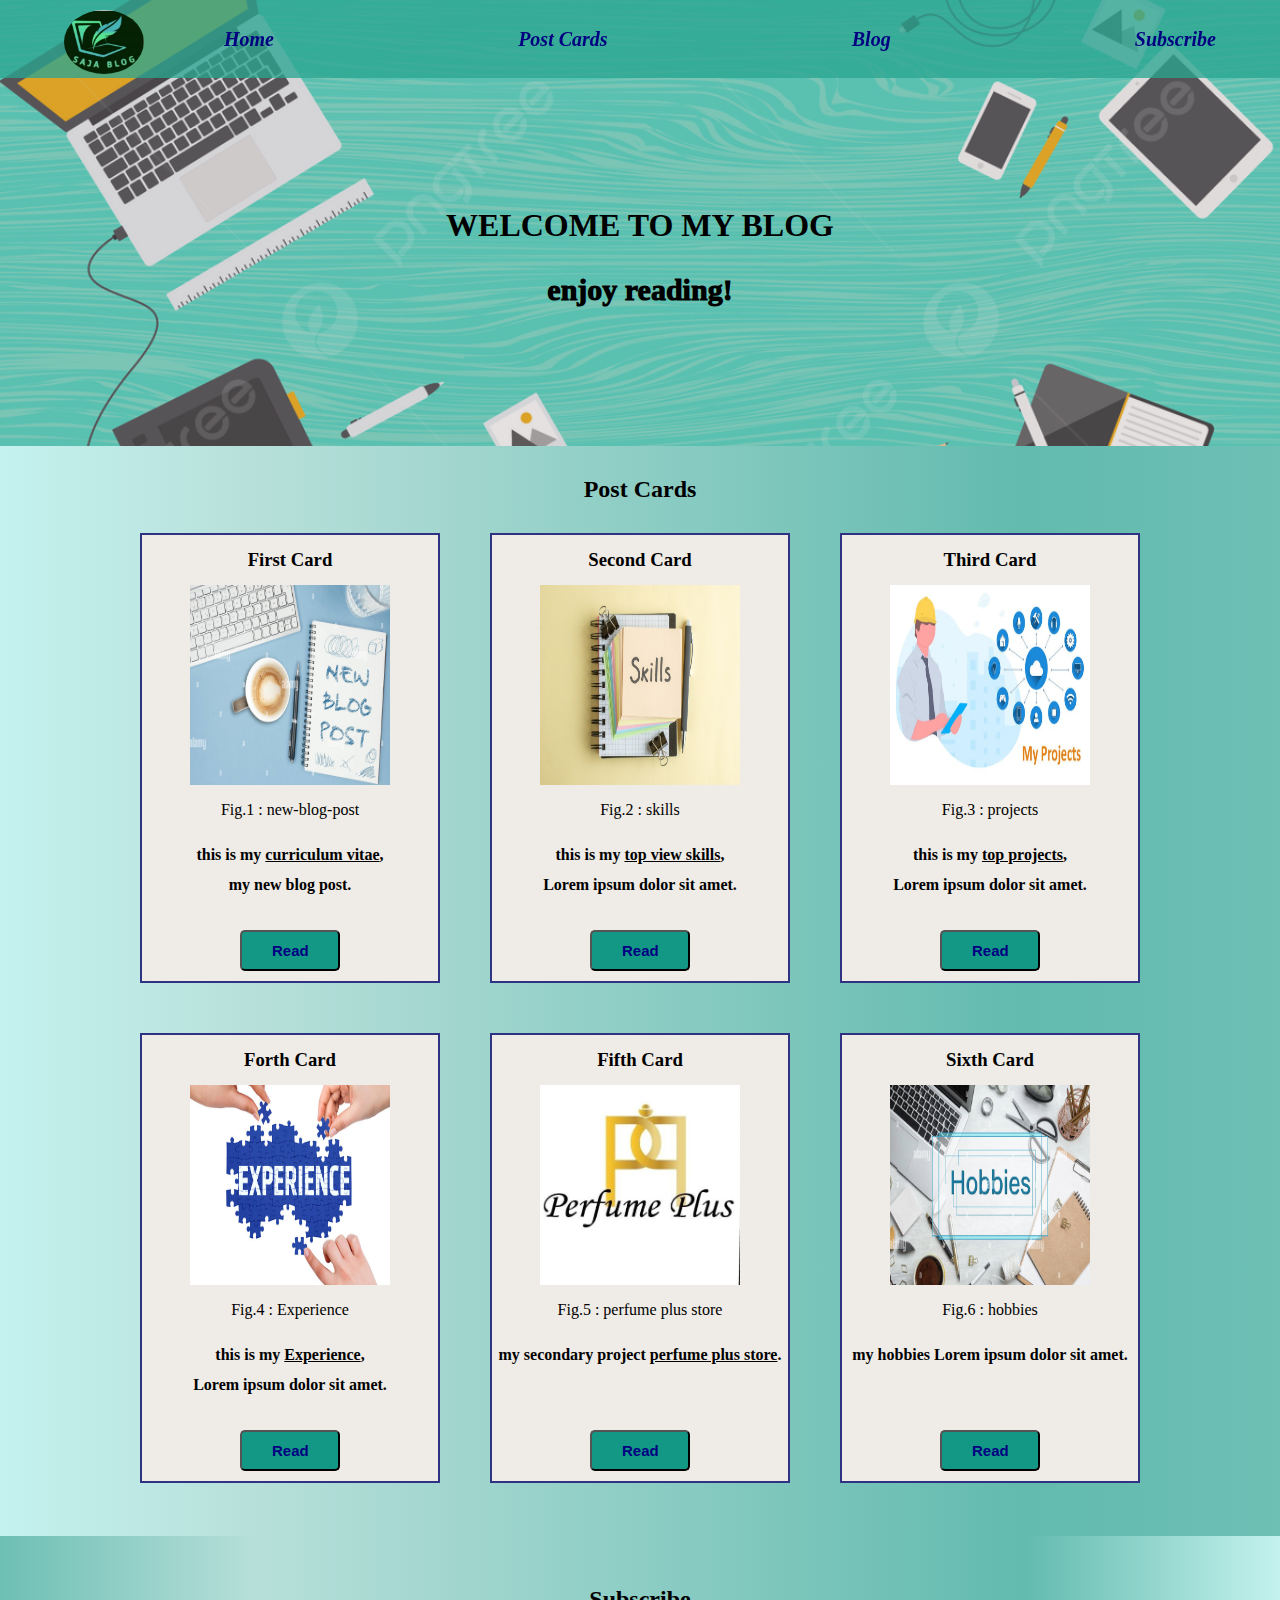
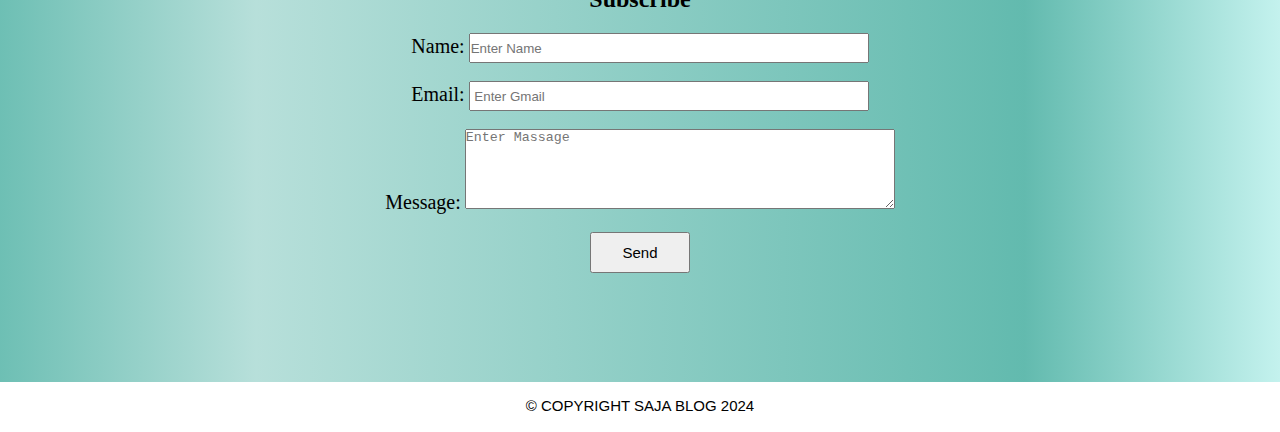
<file: Saja Blog website/index.html>
<!DOCTYPE html>
<html lang="en">
  <head>
    <meta charset="UTF-8" />
    <meta http-equiv="X-UA-Compatible" content="IE=edge" />
    <meta name="viewport" content="width=device-width, initial-scale=1.0" />
    <title>My Personal Blog</title>
    <!--font awesome version6-->
    <link href="assets/css/all.min.css" rel="stylesheet" />

    <!--custom css-->
    <link href="assets/css/homePage.css" rel="stylesheet" />
  </head>
  <body>
    <div class="container">
      <!--start header section-->
      <header class="header">
        <nav class="navbar">
          <div class="nav-container">
         <button class="toggle-btn">
            <span></span>
            <span></span>
            <span></span>
        </button>
            <div class="logo">
              <img src="assets/images/logo.jpg" />
            </div>
            <div class="list">
              <ul>
                <li><a href="index.html">Home</a></li>
                <li><a href="#postcards">Post Cards</a></li>
                <li><a href="BlogPost.html" target="_blank">Blog</a></li>
                <li><a href="#sub">Subscribe</a></li>
              </ul>
            </div>
          </div>
        </nav>
        <div class="header-content">
          <div class="overlay">
            <div class="header-content-item">
              <h1>welcome to my blog</h1>
              <p>enjoy reading!</p>
            </div>
          </div>
        </div>
      </header>
      <!--end header section-->

      <!--start post card section-->
      <section class="post_card" id="postcards">
        <h2>post cards</h2>
        <div class="card_container">
          <div class="card" id="card1">
            <h3>first card</h3>
            <figure>
              <img
                src="assets/images/new-blog-post.jpg"
                alt="my new blog post image"
                class="post-card-image"
              />
              <figcaption>Fig.1 : new-blog-post</figcaption>
            </figure>
            <p>
              this is my <span>curriculum vitae</span>,<br />
              my new blog post.
            </p>
            <button><a href="BlogPost.html" class="button">Read</a></button>
          </div>

          <div class="card" id="card2">
            <h3>second card</h3>
            <figure>
              <img
                src="assets/images/top-view-skills.jpg"
                alt="my skills image"
                class="post-card-image"
              />
              <figcaption>Fig.2 : skills</figcaption>
            </figure>
            <p>
              this is my <span>top view skills</span>,<br />
              Lorem ipsum dolor sit amet.
            </p>
            <button><a href="assets/images/sk.JPG" class="button">Read</a></button>
          </div>

          <div class="card" id="card3">
            <h3>third card</h3>
            <figure>
              <img
                src="assets/images/my-projects.jpg"
                alt="my projects image"
                class="post-card-image"
              />
              <figcaption>Fig.3 : projects</figcaption>
            </figure>
            <p>
              this is my <span>top projects</span>,<br />
              Lorem ipsum dolor sit amet.
            </p>
            <button><a href="https://github.com/Saja-Khasati" class="button">Read</a></button>
          </div>

          <div class="card" id="card4">
            <h3>forth card</h3>
            <figure>
              <img
                src="assets/images/Experience.jpg"
                alt="experience image"
                class="post-card-image"
              />
              <figcaption>Fig.4 : Experience</figcaption>
            </figure>
            <p>
              this is my <span>Experience</span>,<br />
              Lorem ipsum dolor sit amet.
            </p>
           <button><a href="assets/images/Exp.JPG" class="button">Read</a></button> 
          </div>

          <div class="card" id="card5">
            <h3>fifth card</h3>
            <figure>
              <img
                src="assets/images/perfume plus project.jpg"
                alt="secondary project image"
                class="post-card-image"
              />
              <figcaption>Fig.5 : perfume plus store</figcaption>
            </figure>
            <p>my secondary project <span>perfume plus store</span>.</p>
            <button><a href="https://www.facebook.com/profile.php?id=61562903324740" target="_blank" class="button">Read</a></button>
          </div>

          <div class="card" id="card6">
            <h3>sixth card</h3>
            <figure>
              <img
                src="assets/images/hobbies.jpg"
                alt="hoppies image"
                class="post-card-image"
              />
              <figcaption>Fig.6 : hobbies</figcaption>
            </figure>
            <p>my hobbies Lorem ipsum dolor sit amet.</p>
            <button><a href="#" class="button">Read</a></button>
          </div>
        </div>
      </section>
      <!--end post card section-->

      <!--start subscribe section-->
      <section class="subscribe" id="sub">
        <h2>Subscribe</h2>
        <form>
          <label class="lbl" for="name">name:</label>
          <input
            class="ipt"
            type="text"
            id="name"
            name="name"
            placeholder="Enter Name"
            required
          />
          <br />
          <br />
          <label class="lbl" for="email">email:</label>
          <input
            class="ipt"
            type="email"
            id="email"
            name="email"
            placeholder=" Enter Gmail"
            required
          />
          <br />
          <br />
          <label class="lbl" for="message">message:</label>
          <textarea
            class="txt"
            id="message"
            name="message"
            placeholder="Enter Massage"
            required
          ></textarea>
          <br />
          <br />
          <button type="submit">Send</button>
        </form>
      </section>
      <!--end subscribe section-->

      <!--start footer section-->
      <footer>
        <div class="footer">&copy; COPYRIGHT SAJA BLOG 2024</div>
      </footer>
      <!--end footer section-->
      
    </div>
  </body>
</html>
</file>
<file: Saja Blog website/assets/css/homePage.css>
@import "header.css";
@import "homePagePostCard.css";
@import "homePageSubscribe.css";
@import "footer.css";



*{
    box-sizing: border-box;
    margin: 0;
    padding: 0;
}

h2{
    text-transform: capitalize;
}



@media(min-width: 992px) {
.container{
   
    display: grid;
   grid-template-columns: auto;
   grid-template-rows: 446px 1090px 446px 50px;
   grid-template-areas: 
   "hd"
   "post"
   "sb"
   "ft";
 
}

.card_container{
    width: fit-content;
    margin: auto;
    display: grid;
   grid-template-columns: 300px 300px 300px;  
   grid-template-rows: 450px 450px;
   gap:50px;
   padding-top: 30px;
   padding-bottom: 30px;

}

.card{
    border: 2px double rgba(5, 7, 107, 0.815);
    line-height: 30px;
    text-align: center;
    padding-top: 10px;
    padding-left: 5px;
    padding-right: 5px;
    background-color: rgb(239, 235, 230);
   
}
}

/* ------------------------------------------------------- */
 
@media (min-width: 600px) and (max-width:991px) {
    .container{
        display: grid;
        grid-template-columns: auto ;
        grid-template-rows: 500px 1600px 446px 50px;
        grid-template-areas: 
        "hd"
        "post"
        "sb"
        "ft";
      
     }
     .card_container{
            /* background-color: aqua; */
            width:fit-content;
            margin: auto;
            display: grid;
            grid-template-columns: 300px 300px;
            grid-template-rows: 450px 450px 450px;
            gap:50px;  
           
  }
 

.card{
    border: 2px double rgba(5, 7, 107, 0.815);
    line-height: 30px;
    text-align: center;
    padding-top: 10px;
    padding-left: 5px;
    padding-right: 5px;
    padding-bottom: 5px;
    background-color: rgb(239, 235, 230);
   
}
    } 
/* -------------------------------------------------------------- */
 
@media (max-width: 600px) {
    .container{
        display: grid;
        grid-template-columns:600px;
        grid-template-rows: 450px 3400px 446px 50px;
        grid-template-areas: 
        "hd"
        "post"
        "sb"
        "ft";
      
     }
     header .navbar{
        position: fixed;
        width:100%;
        background-color: rgba(42, 165, 144, 0.769);
       
    }


     .card_container{
        /* background-color: aqua; */
        width: fit-content;
        margin: auto;
        display: grid;
        grid-template-columns: 250px;  
        grid-template-rows: 460px 460px 460px 460px 460px 460px;
       gap:90px;  
  }
  #card5 p, #card6 p{
    padding-bottom: 20px;
}


 
.card{
    border: 2px double rgba(5, 7, 107, 0.815);
    line-height: 30px;
    text-align: center;
    padding-top: 10px;
    padding-left: 5px;
    padding-right: 5px;
    background-color: rgb(239, 235, 230);
   
} 


.list ul{
    display:grid;
    grid-template-columns: 50% 50% ;
    grid-template-rows: 50% 50%;
    gap: 10px;
}

}
</file>
